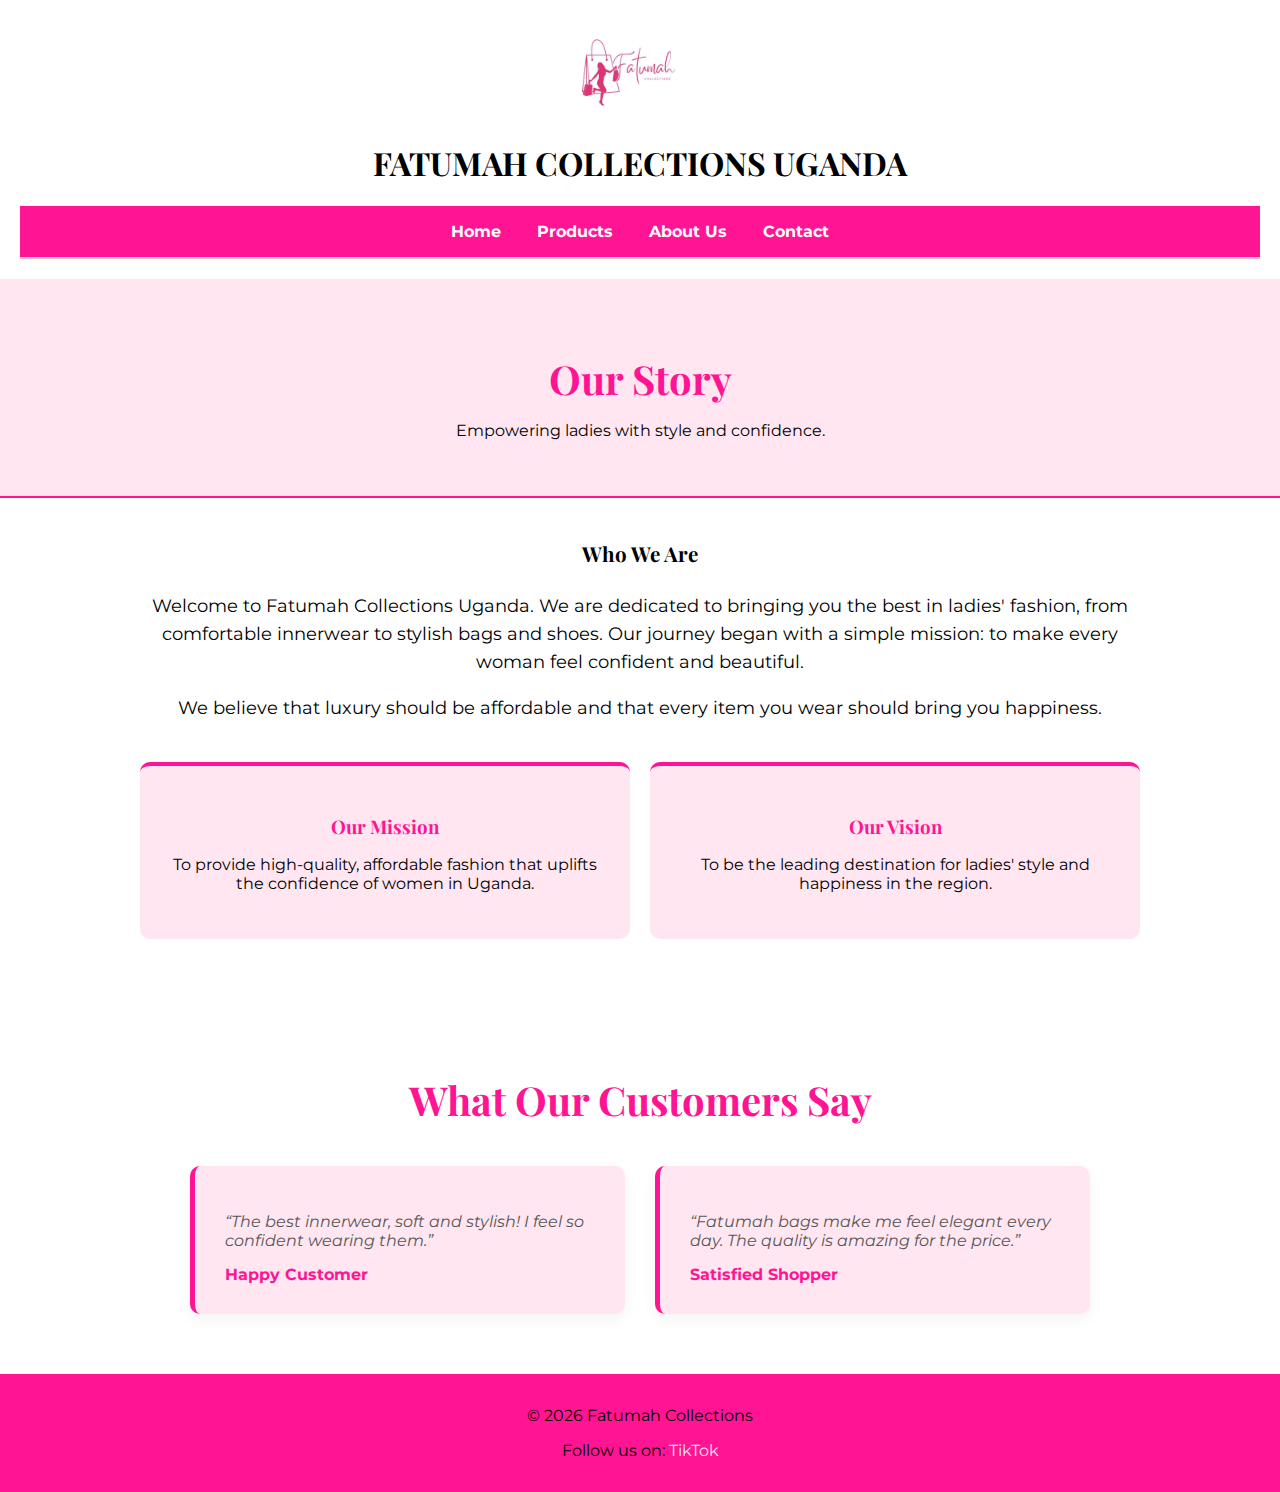
<file: about.html>
<!DOCTYPE html>
<html lang="en">
<head>
    <meta charset="UTF-8">
    <title>About Us - Fatumah Collections</title>
    <link rel="stylesheet" href="lib/Styles/index.css">
    <link rel="stylesheet" href="https://cdnjs.cloudflare.com/ajax/libs/font-awesome/6.0.0-beta3/css/all.min.css">
    <meta name="viewport" content="width=device-width, initial-scale=1.0">
</head>
<body>
<header>
    <img src="images/logo1.jpg" alt="Fatumah Collections Logo" class="logo"/>
    <h1>FATUMAH COLLECTIONS UGANDA</h1>
  <nav>
      <a href="index.html">Home</a>
      <a href="products.html">Products</a>
      <a href="about.html">About Us</a>
      <a href="contact.html">Contact</a>
  </nav>
  </header>

  <section class="page-header">
    <h2>Our Story</h2>
    <p>Empowering ladies with style and confidence.</p>
  </section>

  <section class="about-content">
    <div class="story-text">
      <h3>Who We Are</h3>
      <p>Welcome to Fatumah Collections Uganda. We are dedicated to bringing you the best in ladies' fashion, from comfortable innerwear to stylish bags and shoes. Our journey began with a simple mission: to make every woman feel confident and beautiful.</p>
      <p>We believe that luxury should be affordable and that every item you wear should bring you happiness.</p>
    </div>
    <div class="mission-vision">
      <div class="mv-card">
        <h3>Our Mission</h3>
        <p>To provide high-quality, affordable fashion that uplifts the confidence of women in Uganda.</p>
      </div>
      <div class="mv-card">
        <h3>Our Vision</h3>
        <p>To be the leading destination for ladies' style and happiness in the region.</p>
      </div>
    </div>
  </section>

  <section class="testimonials">
    <h2>What Our Customers Say</h2>
    <div class="testimonial-grid">
      <div class="testimonial-card">
        <p>“The best innerwear, soft and stylish! I feel so confident wearing them.”</p>
        <span>Happy Customer</span>
      </div>
      <div class="testimonial-card">
        <p>“Fatumah bags make me feel elegant every day. The quality is amazing for the price.”</p>
        <span>Satisfied Shopper</span>
      </div>
    </div>
  </section>

  <footer>
    <p>© 2026 Fatumah Collections</p>
    <p>Follow us on: 
      <a href="http://tiktok.com/@nekesafatumah">TikTok</a>
    </p>  
  </footer>
</body>
</html>
</file>
<file: lib/Styles/index.css>
@import url('https://fonts.googleapis.com/css2?family=Montserrat:wght@400;700&family=Playfair+Display:wght@400;700&display=swap');
@import url("Classes.css");
@import url("Elements.css");
body {
    font-family: 'Montserrat', sans-serif;
    background-color: #fff;
    color: #333;
    margin: 0;
    padding: 0;
  }
  h1, h2, h3 {
    font-family: 'playfair Display',serif;
  }
  
  header nav{
    background-color: #ff1493;
    padding: 1em;
    border-bottom: 2px solid #f5c6cb;
  }
  
  header nav a {
    color: #fff;
    margin: 0 1em;
    text-decoration: none;
    font-weight: bold;
  }
  
  .products {
    padding: 40px 20px;
    position: relative;
  }
  
  .product-grid {
    display: grid;
    grid-template-columns: repeat(auto-fit, minmax(250px, 1fr));
    gap: 20px;
    padding: 10px
    
  }
  
  .product-card {
    position: relative;
    border: 1px solid #ddd;
    border-radius: 8px;
    padding: 10px;
    text-align: center;
    background: #fff;
  }
  
  .product-card img {
    width: 100%;
    height: auto;
    border-radius: 5px;
  }
  
  .old-price {
    text-decoration: line-through;
    color: #999;
    margin-left: 5px;
  }
  
  footer {
    background-color: #FF1493;
    padding: 1em;
    text-align: center;
  }
  footer a {
    color: #ffe6f0;
    text-decoration: none;
  }

  .product-section {
    background-color: #ffe6f0;
    padding: 2em;
    border-top: 2px solid #ff1493;
  }
   .product-section h2 {
    color: #FF1493
   }
  .logo {
    width: 100px;
    height: auto;
    animation: pulse 2s infinite;
    margin: 0 auto;
    max-width: 150px;
  }

  header {
    text-align: center;
    padding: 20px;
  }

  @keyframes pulse {
    0% {
      transform: scale(1);
      filter: brightness(1);
    }
    50% {
       transform: translateX(10px);
    }
    100% {
      transform: scale(1);
      filter: brightness(1);;
    }
  }
  header .logo {
    margin-right: 1em;
    vertical-align: middle;
  }
  
body{
    background: white;
    color: black;
}

@media (max-width: 600px) {
  body{
    font-size:16px;
  }
  nav a {
    display: block;
    margin: 10px 0;
  }
  .products {
    flex-direction: column;
    align-items: center;
  }
}

.hero {
  background-color: #ffe6f0;
  padding: 5em;
  text-align: center;
  border-bottom: 4px solid #FF1493;
}

.hero h1 {
font-size: 2.5em;
color: #FF1493;
margin-bottom: 0.5em;
}

.btn.cta {
  background-color: #FF1493;
  color: #fff;
  padding: 1em 2em;
  text-decoration: none;
  font-weight: bold;
  border-radius: 5px;
  border: 2px solid #fff;
}
.btn.cta:hover {
  background-color: #ff5ca9;
}

.discount {
    position: absolute;
    top: 10px;
    left: 10px;
    background-color: white;
    border: 1px solid #FF1493;
    color: #FF1493;
    padding: 5px 10px;
    font-weight: bold;
    border-radius: 5px;
    font-size: 0.9em;
  }

  .btn {
    display: inline-block;
    padding: 10px 20px;
    background-color: #FF1493;
    color: #fff;
    text-decoration: none;
    border-radius: 5px;
    font-weight: bold;
    transition: all 1.3s ease;
  }

  .btn:hover {
    background-color: #ff5ca9;
    transform: scale(1.1);
    box-shadow: 0 4px 8px rgba(0, 0, 0, 0.2);
  }
   
  .btn:active {
    transform: scale(0.95);
  }


  .search-form {
    display: flex;
    justify-content: center;
    margin: 20px 0;
  }

  .search-form input {
    padding: 12px 15px;
    width: 300px; 
    border: 2px solid #FF1493; 
    border-radius: 5px 0 0 5px;
    outline: none;
    font-size: 16px;
  }

  .search-form button {
    padding: 12px 20px;
    background-color: #FF1493; 
    border: 2px solid #FF1493;
    color: white;
    font-size: 16px;
    border-radius: 0 5px 5px 0;
    cursor: pointer;
  }

  .search-form button:hover {
    background-color: #ff5ca9;
    border-color: #ff5ca9;
  }

  /* --- Filter Buttons --- */
  .filter-container {
    text-align: center;
    margin-bottom: 30px;
  }

  .filter-btn {
    padding: 10px 25px;
    margin: 5px;
    border: 2px solid #FF1493;
    background-color: transparent;
    color: #FF1493;
    border-radius: 30px;
    cursor: pointer;
    font-weight: bold;
    transition: all 0.3s ease;
  }

  .filter-btn:hover,
  .filter-btn.active {
    background-color: #FF1493;
    color: white;
  }

  /* --- Shopping Cart Styles --- */
  .cart-float {
    position: fixed;
    bottom: 30px;
    right: 30px;
    background-color: #FF1493;
    color: white;
    width: 60px;
    height: 60px;
    border-radius: 50%;
    text-align: center;
    line-height: 60px;
    font-size: 24px;
    box-shadow: 0 4px 15px rgba(0,0,0,0.3);
    cursor: pointer;
    z-index: 1000;
    transition: transform 0.3s;
  }

  .cart-float:hover {
    transform: scale(1.1);
  }

  .cart-count {
    position: absolute;
    top: -5px;
    right: -5px;
    background-color: white;
    color: #FF1493;
    font-size: 14px;
    font-weight: bold;
    width: 25px;
    height: 25px;
    line-height: 25px;
    border-radius: 50%;
    border: 2px solid #FF1493;
  }

  .cart-modal {
    display: none; /* Hidden by default */
    position: fixed;
    top: 0;
    left: 0;
    width: 100%;
    height: 100%;
    background-color: rgba(0,0,0,0.5);
    z-index: 1001;
    justify-content: center;
    align-items: center;
  }

  .cart-modal-content {
    background-color: white;
    padding: 25px;
    border-radius: 15px;
    width: 90%;
    max-width: 400px;
    max-height: 80vh;
    overflow-y: auto;
    position: relative;
    text-align: left;
  }

  .cart-item {
    border-bottom: 1px solid #eee;
    padding: 10px 0;
    display: flex;
    justify-content: space-between;
  }

  .remove-btn {
    color: #ff4444;
    cursor: pointer;
    font-size: 24px;
    margin-left: 10px;
    font-weight: bold;
    line-height: 1;
    transition: color 0.2s;
  }

  .cart-total {
    font-weight: bold;
    text-align: right;
    margin-top: 20px;
    font-size: 1.2em;
    color: #FF1493;
  }

  /* --- Size Selector --- */
  .size-selector {
    display: block;
    width: 100%;
    padding: 10px;
    margin: 10px 0;
    border: 1px solid #FF1493;
    border-radius: 5px;
    background-color: #fff;
    color: #333;
    font-size: 14px;
    cursor: pointer;
  }

  /* --- Action Buttons (Cart + Share) --- */
  .action-row {
    display: flex;
    gap: 10px;
    justify-content: center;
    align-items: center;
    margin-top: 10px;
  }

  .btn-share {
    background-color: #25D366; /* WhatsApp Green */
    color: white;
    border: none;
    padding: 10px 15px;
    border-radius: 5px;
    font-size: 18px;
    cursor: pointer;
    transition: background-color 0.3s;
  }

  .btn-share:hover {
    background-color: #128C7E;
  }

  /* --- New Advanced Styles --- */

  /* Featured Collections Section */
  .featured-collections {
    padding: 60px 20px;
    text-align: center;
    background-color: #fff;
  }

  .featured-collections h2 {
    color: #FF1493;
    margin-bottom: 40px;
    font-size: 2.5em;
    text-transform: uppercase;
    letter-spacing: 1px;
  }

  .collection-grid {
    display: grid;
    grid-template-columns: repeat(auto-fit, minmax(300px, 1fr));
    gap: 30px;
    max-width: 1200px;
    margin: 0 auto;
  }

  .collection-card {
    position: relative;
    overflow: hidden;
    border-radius: 15px;
    box-shadow: 0 10px 20px rgba(0,0,0,0.1);
    height: 350px;
    transition: transform 0.3s ease;
  }

  .collection-card:hover {
    transform: translateY(-5px);
  }

  .collection-card img {
    width: 100%;
    height: 100%;
    object-fit: cover;
    transition: transform 0.5s ease;
  }

  .collection-card:hover img {
    transform: scale(1.1);
  }

  .collection-card .overlay {
    position: absolute;
    bottom: 0;
    left: 0;
    width: 100%;
    background: linear-gradient(to top, rgba(255, 20, 147, 0.9), transparent);
    padding: 30px 20px;
    box-sizing: border-box;
    color: white;
    text-align: left;
  }

  .btn-small {
    display: inline-block;
    margin-top: 10px;
    padding: 8px 20px;
    background-color: white;
    color: #FF1493;
    text-decoration: none;
    border-radius: 20px;
    font-weight: bold;
    font-size: 0.9em;
  }

  /* Featured Products Section */
  .featured-products {
    padding: 60px 20px;
    text-align: center;
  }

  .featured-products h2 {
    color: #FF1493;
    margin-bottom: 40px;
    font-size: 2.5em;
    text-transform: uppercase;
    letter-spacing: 1px;
  }

  .view-all-container {
    margin-top: 40px;
  }

  /* Why Choose Us Section */
  .why-choose-us {
    display: flex;
    flex-wrap: wrap;
    justify-content: center;
    gap: 30px;
    padding: 60px 20px;
    background-color: #ffe6f0;
  }

  .feature-item {
    flex: 1;
    min-width: 250px;
    max-width: 350px;
    background: white;
    padding: 30px;
    border-radius: 10px;
    text-align: center;
    box-shadow: 0 5px 15px rgba(0,0,0,0.05);
    border-bottom: 4px solid #FF1493;
  }

  .feature-item h3 {
    color: #FF1493;
    margin-bottom: 15px;
    font-size: 1.4em;
  }

  .feature-item i {
    font-size: 2.5em;
    color: #FF1493;
    margin-bottom: 20px;
    display: block;
  }

  /* Testimonials Section */
  .testimonials {
    padding: 60px 20px;
    background-color: #fff;
    text-align: center;
  }

  .testimonials h2 {
    color: #FF1493;
    margin-bottom: 40px;
    font-size: 2.5em;
  }

  .testimonial-grid {
    display: grid;
    grid-template-columns: repeat(auto-fit, minmax(300px, 1fr));
    gap: 30px;
    max-width: 900px;
    margin: 0 auto;
  }

  .testimonial-card {
    background: #ffe6f0;
    padding: 30px;
    border-radius: 10px;
    border-left: 5px solid #FF1493;
    box-shadow: 0 5px 15px rgba(0,0,0,0.05);
    text-align: left;
  }

  .testimonial-card p {
    font-style: italic;
    color: #555;
    margin-bottom: 15px;
  }

  .testimonial-card span {
    font-weight: bold;
    color: #FF1493;
  }

  /* Newsletter Signup Section */
  .newsletter-signup {
    padding: 60px 20px;
    background-color: #ffe6f0;
    text-align: center;
  }

  .newsletter-signup h2 {
    color: #FF1493;
    font-size: 2.2em;
    margin-bottom: 10px;
  }

  .newsletter-form {
    display: flex;
    justify-content: center;
    margin-top: 30px;
    flex-wrap: wrap;
    gap: 10px;
  }

  .newsletter-form input {
    padding: 15px;
    width: 350px;
    max-width: 100%;
    border: 2px solid #FF1493;
    border-radius: 5px;
    font-size: 1em;
  }

  .newsletter-form .btn {
    border-radius: 5px;
    border: none;
    cursor: pointer;
  }

  .footer-content .contact-info {
    margin-top: 15px;
  }

  /* --- Contact & About Page Styles --- */

  .page-header {
    background-color: #ffe6f0;
    padding: 40px 20px;
    text-align: center;
    border-bottom: 2px solid #FF1493;
  }

  .page-header h2 {
    color: #FF1493;
    font-size: 2.5em;
    margin-bottom: 10px;
  }

  /* Contact Page */
  .contact-container {
    max-width: 1000px;
    margin: 40px auto;
    padding: 0 20px;
    display: flex;
    flex-wrap: wrap;
    gap: 40px;
    justify-content: center;
  }

  .contact-info-cards {
    flex: 1;
    min-width: 300px;
    display: flex;
    flex-direction: column;
    gap: 20px;
  }

  .info-card {
    background: #fff;
    padding: 20px;
    border-radius: 10px;
    box-shadow: 0 5px 15px rgba(0,0,0,0.1);
    text-align: center;
    border: 1px solid #ffe6f0;
    text-decoration: none;
    color: #333;
    display: block;
    transition: transform 0.3s ease, box-shadow 0.3s ease, border-color 0.3s ease;
    cursor: pointer;
  }

  .info-card:hover {
    transform: translateY(-5px);
    box-shadow: 0 10px 25px rgba(255, 20, 147, 0.2);
    border-color: #FF1493;
  }

  .info-card i {
    font-size: 2em;
    color: #FF1493;
    margin-bottom: 10px;
    transition: transform 0.3s ease;
  }

  .info-card:hover i {
    transform: scale(1.2);
  }

  .form-wrapper {
    flex: 1.5;
    min-width: 300px;
    background: #fff;
    padding: 30px;
    border-radius: 10px;
    box-shadow: 0 5px 15px rgba(0,0,0,0.1);
  }

  .styled-contact-form input,
  .styled-contact-form textarea {
    width: 100%;
    padding: 12px;
    margin-bottom: 15px;
    border: 1px solid #ddd;
    border-radius: 5px;
    box-sizing: border-box;
  }

  .styled-contact-form textarea {
    resize: vertical;
  }

  /* About Page */
  .about-content {
    max-width: 1000px;
    margin: 40px auto;
    padding: 0 20px;
  }

  .story-text {
    text-align: center;
    margin-bottom: 40px;
    font-size: 1.1em;
    line-height: 1.6;
  }

  .mission-vision {
    display: flex;
    gap: 20px;
    flex-wrap: wrap;
  }

  .mv-card {
    flex: 1;
    min-width: 250px;
    background: #ffe6f0;
    padding: 30px;
    border-radius: 10px;
    text-align: center;
    border-top: 4px solid #FF1493;
  }

  .mv-card h3 {
    color: #FF1493;
    margin-bottom: 15px;
  }

  /* --- Toast Notification (Custom Alert) --- */
  #toast {
    visibility: hidden;
    min-width: 250px;
    background-color: #333;
    color: #fff;
    text-align: center;
    border-radius: 50px;
    padding: 16px;
    position: fixed;
    z-index: 1005;
    left: 50%;
    transform: translateX(-50%);
    bottom: 30px;
    font-size: 17px;
    box-shadow: 0 5px 15px rgba(0,0,0,0.3);
    opacity: 0;
    transition: opacity 0.5s, bottom 0.5s;
  }

  #toast.show {
    visibility: visible;
    opacity: 1;
    bottom: 50px;
  }

  /* --- Sale Banner --- */
  .sale-banner {
    background-color: #ff0000; /* Bright Red to attract attention */
    color: white;
    text-align: center;
    padding: 10px;
    font-weight: bold;
    font-size: 1.1em;
    box-shadow: 0 2px 5px rgba(0,0,0,0.2);
    margin-bottom: 15px;
  }

  #sale-timer {
    font-family: 'Courier New', monospace;
    background-color: rgba(0,0,0,0.2);
    padding: 2px 8px;
    border-radius: 4px;
    margin-left: 5px;
  }

  /* --- Reviews Section --- */
  .reviews-section {
    padding: 40px 20px;
    background-color: #fff;
    text-align: center;
    border-top: 2px solid #ffe6f0;
    margin-top: 20px;
  }

  .reviews-section h2 {
    color: #FF1493;
    margin-bottom: 30px;
  }

  .reviews-grid {
    display: grid;
    grid-template-columns: repeat(auto-fit, minmax(250px, 1fr));
    gap: 20px;
    max-width: 1000px;
    margin: 0 auto 30px auto;
  }

  .review-card {
    background: #f9f9f9;
    padding: 20px;
    border-radius: 10px;
    box-shadow: 0 2px 5px rgba(0,0,0,0.05);
    text-align: left;
    border-left: 4px solid #FF1493;
  }

  .stars {
    color: #FFD700; /* Gold color for stars */
    font-size: 1.2em;
    margin-bottom: 10px;
  }

  /* --- Back to Top Button --- */
  #backToTopBtn {
    display: none; /* Hidden by default */
    position: fixed;
    bottom: 30px;
    left: 30px; /* Left side to avoid Cart on the right */
    z-index: 99;
    font-size: 18px;
    border: none;
    outline: none;
    background-color: #FF1493;
    color: white;
    cursor: pointer;
    width: 50px;
    height: 50px;
    border-radius: 50%;
    box-shadow: 0 4px 10px rgba(0,0,0,0.3);
    transition: background-color 0.3s, transform 0.3s;
  }

  #backToTopBtn:hover {
    background-color: #ff5ca9;
    transform: scale(1.1);
  }

  /* --- Map Section --- */
  .map-section {
    padding: 40px 20px;
    text-align: center;
    background-color: #fff;
  }

  .map-section h3 {
    color: #FF1493;
    font-size: 2em;
    margin-bottom: 20px;
  }

  .map-container {
    max-width: 1000px;
    margin: 0 auto;
    border: 2px solid #ffe6f0;
    border-radius: 10px;
    overflow: hidden;
    box-shadow: 0 5px 15px rgba(0,0,0,0.1);
  }

  /* --- FAQ Section --- */
  .faq-section {
    padding: 60px 20px;
    background-color: #ffe6f0;
    text-align: center;
  }

  .faq-section h3 {
    color: #FF1493;
    font-size: 2em;
    margin-bottom: 30px;
  }

  .faq-container {
    max-width: 800px;
    margin: 0 auto;
    text-align: left;
  }

  .faq-item {
    background: #fff;
    margin-bottom: 15px;
    border-radius: 8px;
    box-shadow: 0 2px 5px rgba(0,0,0,0.05);
    overflow: hidden;
  }

  .faq-question {
    width: 100%;
    padding: 20px;
    background: none;
    border: none;
    text-align: left;
    font-size: 1.1em;
    font-weight: bold;
    color: #333;
    cursor: pointer;
    display: flex;
    justify-content: space-between;
    align-items: center;
    transition: background-color 0.3s;
  }

  .faq-question:hover {
    background-color: #fff0f5;
  }

  .faq-question i {
    color: #FF1493;
    transition: transform 0.3s;
  }

  .faq-question.active i {
    transform: rotate(180deg);
  }

  .faq-answer {
    max-height: 0;
    overflow: hidden;
    transition: max-height 0.3s ease-out;
    padding: 0 20px;
    background-color: #fff;
  }

  .faq-answer p {
    padding-bottom: 20px;
    color: #555;
    line-height: 1.6;
  }
</file>
